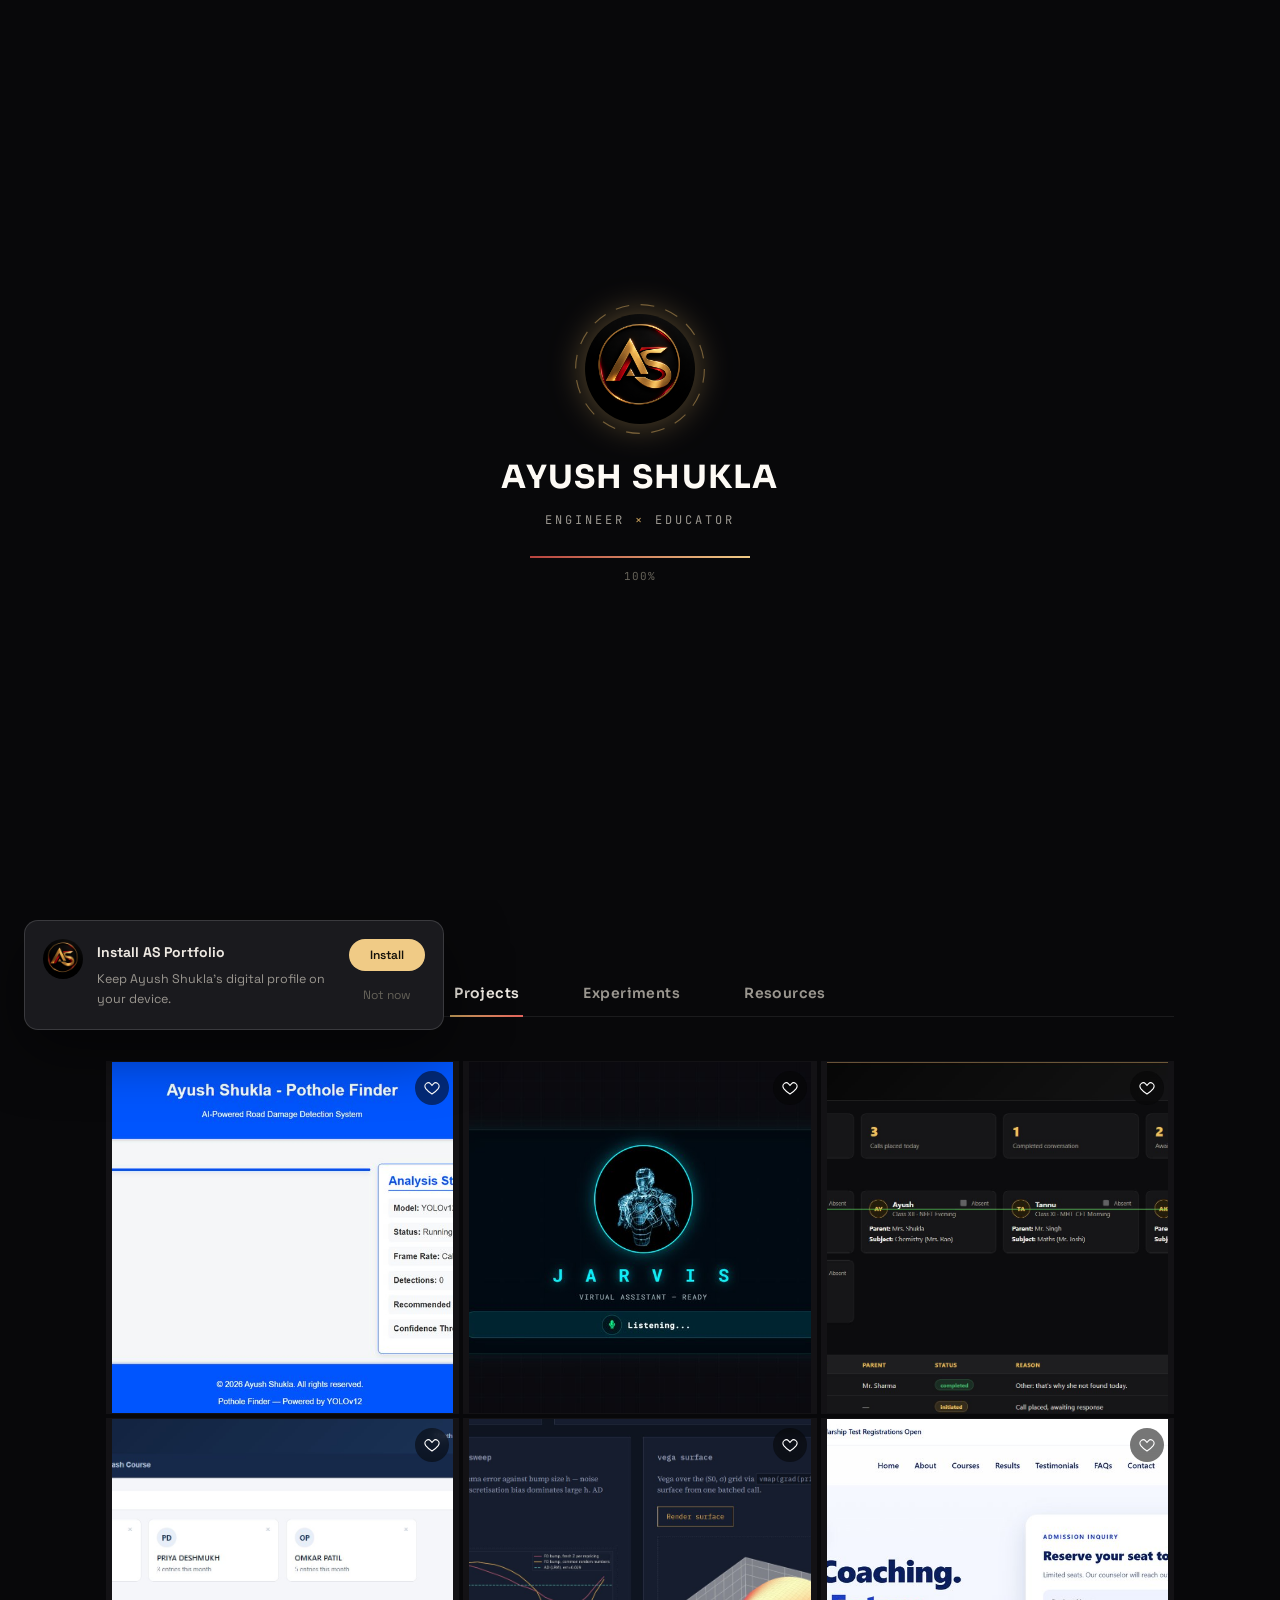
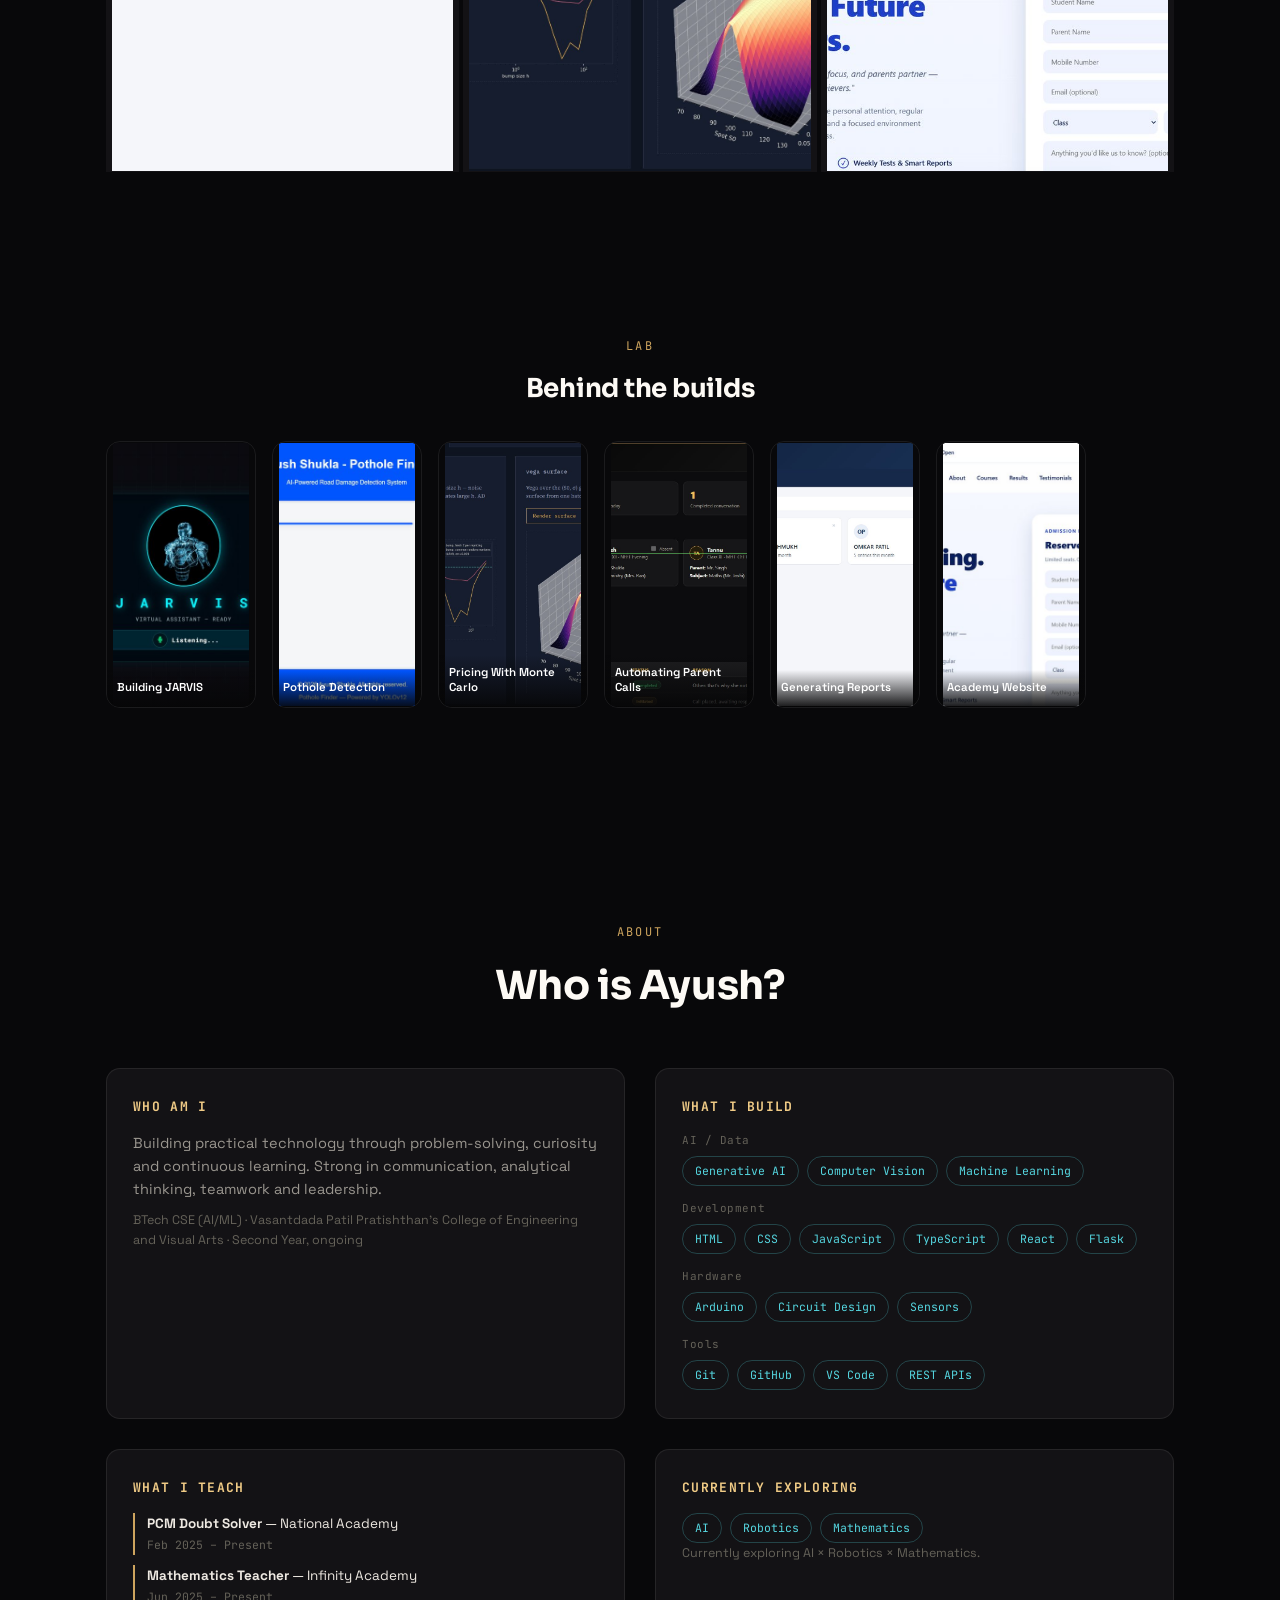
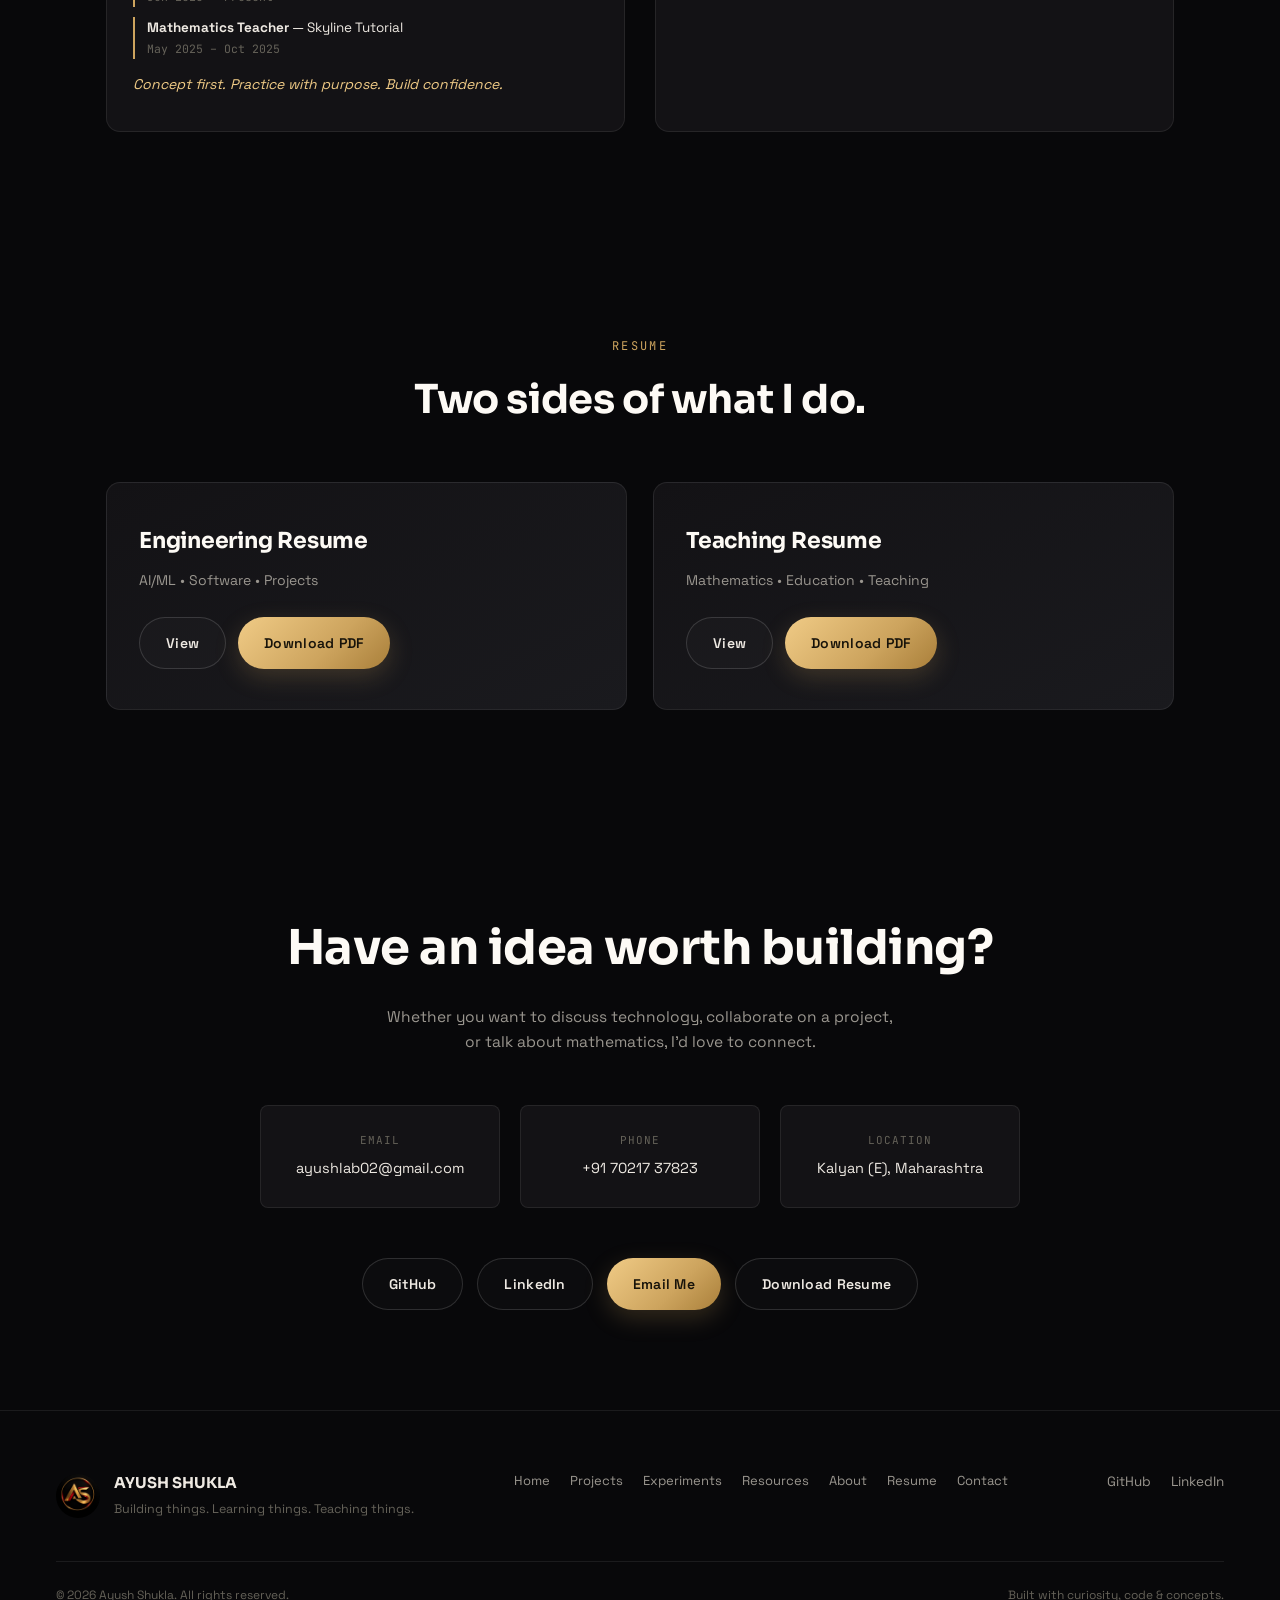
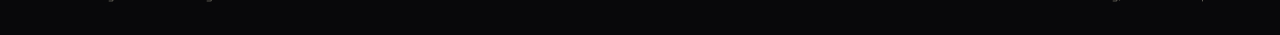
<file: index.html>
<!DOCTYPE html>
<html lang="en">
<head>
<meta charset="UTF-8">
<meta name="viewport" content="width=device-width, initial-scale=1.0, viewport-fit=cover">
<title>Ayush Shukla | Digital Profile — AI/ML Engineer &amp; Mathematics Educator</title>
<meta name="description" content="Ayush Shukla — CSE(AIML) engineering student, AI/ML developer, web developer, IoT builder, mathematics teacher and PCM doubt solver. Explore projects, experiments and free Class XII question banks.">
<meta name="keywords" content="Ayush Shukla, Ayush Shukla Portfolio, AI ML Engineer, Machine Learning, Computer Vision, Python Developer, Web Developer, React Developer, Automation Developer, Arduino, IoT, Mathematics Teacher, PCM Doubt Solver, CSE AIML Student, Kalyan Mathematics Teacher, Call System, Result Maker, Monte Carlo Greeks, Class 12 Question Bank, Physics Question Bank, Chemistry Question Bank, Mathematics Question Bank">
<meta name="author" content="Ayush Shukla">
<meta name="theme-color" content="#08080a">
<meta name="color-scheme" content="dark">

<!-- Open Graph -->
<meta property="og:type" content="website">
<meta property="og:title" content="Ayush Shukla | Digital Profile">
<meta property="og:description" content="Engineer by profession. Teacher by passion. Builder by mindset. Explore what I build, teach and experiment with.">
<meta property="og:image" content="assets/logo.png">

<!-- Twitter -->
<meta name="twitter:card" content="summary_large_image">
<meta name="twitter:title" content="Ayush Shukla | Digital Profile">
<meta name="twitter:description" content="Engineer by profession. Teacher by passion. Builder by mindset.">
<meta name="twitter:image" content="assets/logo.png">

<!-- Favicons / PWA -->
<link rel="icon" type="image/png" sizes="16x16" href="icons/icon-16.png">
<link rel="icon" type="image/png" sizes="32x32" href="icons/icon-32.png">
<link rel="icon" type="image/png" sizes="48x48" href="icons/icon-48.png">
<link rel="icon" type="image/png" sizes="192x192" href="icons/icon-192.png">
<link rel="apple-touch-icon" href="icons/apple-touch-icon.png">
<link rel="manifest" href="manifest.json">

<!-- Structured data -->
<script type="application/ld+json">
{
  "@context": "https://schema.org",
  "@type": "Person",
  "name": "Ayush Shukla",
  "jobTitle": ["AI/ML Engineer", "Mathematics Teacher"],
  "url": "https://itxayushshukla.dev",
  "sameAs": [
    "https://github.com/itxayushshukla/",
    "https://www.linkedin.com/in/ayush-shukla-b1b355384/"
  ]
}
</script>

<link rel="preconnect" href="https://fonts.googleapis.com">
<link rel="preconnect" href="https://fonts.gstatic.com" crossorigin>
<link href="https://fonts.googleapis.com/css2?family=Space+Grotesk:wght@400;500;600;700&family=Sora:wght@300;400;500;600;700;800&family=JetBrains+Mono:wght@400;500&display=swap" rel="stylesheet">

<link rel="stylesheet" href="styles.css">
</head>
<body>

<!-- ============ NOISE / GRAIN OVERLAY ============ -->
<div class="grain"></div>

<!-- ============ CUSTOM CURSOR (desktop only) ============ -->
<div class="cursor-dot" id="cursorDot"></div>
<div class="cursor-ring" id="cursorRing"><span id="cursorText"></span></div>

<!-- ============ LOADING SCREEN ============ -->
<div class="loader" id="loader">
  <div class="loader-inner">
    <div class="loader-logo-wrap">
      <img src="assets/logo.png" alt="AS Logo" class="loader-logo">
      <svg class="loader-ring" viewBox="0 0 120 120">
        <circle cx="60" cy="60" r="56" />
      </svg>
    </div>
    <h1 class="loader-name">AYUSH SHUKLA</h1>
    <p class="loader-tag">ENGINEER <span class="x">×</span> EDUCATOR</p>
    <div class="loader-bar"><div class="loader-bar-fill" id="loaderFill"></div></div>
    <p class="loader-pct" id="loaderPct">0%</p>
  </div>
</div>

<!-- ============ BACKGROUND CANVAS (particles / grid) ============ -->
<canvas id="bgCanvas"></canvas>
<div class="cursor-glow" id="cursorGlow"></div>

<!-- ============ INSTALL PROMPT ============ -->
<div class="install-toast" id="installToast">
  <img src="assets/logo.png" alt="">
  <div>
    <strong>Install AS Portfolio</strong>
    <p>Keep Ayush Shukla's digital profile on your device.</p>
  </div>
  <div class="install-actions">
    <button id="installYes">Install</button>
    <button id="installNo">Not now</button>
  </div>
</div>

<!-- ============ NAVBAR ============ -->
<header class="navbar" id="navbar">
  <button class="nav-brand" id="navBrand" type="button" aria-label="AS logo">
    <img src="assets/logo.png" alt="AS Logo" class="nav-logo">
    <span class="nav-brand-name">AYUSH</span>
  </button>

  <nav class="nav-links" id="navLinks">
    <a href="#home" class="nav-link active" data-section="home">Home</a>
    <a href="#tabs" class="nav-link" data-tab-link="projects">Projects</a>
    <a href="#tabs" class="nav-link" data-tab-link="experiments">Experiments</a>
    <a href="#tabs" class="nav-link" data-tab-link="resources">Resources</a>
    <a href="#about" class="nav-link" data-section="about">About</a>
  </nav>

  <div class="nav-right">
    <a href="https://github.com/itxayushshukla/" target="_blank" rel="noopener" class="nav-icon" aria-label="GitHub" data-cursor="CODE">
      <svg viewBox="0 0 24 24" fill="currentColor"><path d="M12 .5C5.73.5.98 5.24.98 11.5c0 5 3.24 9.24 7.75 10.74.57.1.78-.24.78-.55v-2.1c-3.16.69-3.82-1.36-3.82-1.36-.52-1.31-1.26-1.66-1.26-1.66-1.03-.7.08-.69.08-.69 1.14.08 1.74 1.17 1.74 1.17 1.01 1.74 2.66 1.24 3.31.95.1-.73.4-1.24.72-1.53-2.52-.29-5.17-1.26-5.17-5.6 0-1.24.44-2.25 1.17-3.04-.12-.29-.51-1.45.11-3.02 0 0 .96-.31 3.14 1.16a10.9 10.9 0 0 1 5.72 0c2.18-1.47 3.14-1.16 3.14-1.16.62 1.57.23 2.73.11 3.02.73.79 1.17 1.8 1.17 3.04 0 4.35-2.66 5.31-5.19 5.59.41.35.77 1.04.77 2.11v3.13c0 .31.21.66.79.55 4.5-1.51 7.74-5.75 7.74-10.74C23.02 5.24 18.27.5 12 .5Z"/></svg>
    </a>
    <a href="https://www.linkedin.com/in/ayush-shukla-b1b355384/" target="_blank" rel="noopener" class="nav-icon" aria-label="LinkedIn" data-cursor="LINKEDIN">
      <svg viewBox="0 0 24 24" fill="currentColor"><path d="M20.45 20.45h-3.55v-5.57c0-1.33-.02-3.03-1.85-3.03-1.86 0-2.14 1.45-2.14 2.94v5.66H9.36V9h3.41v1.56h.05c.48-.9 1.64-1.85 3.38-1.85 3.6 0 4.27 2.37 4.27 5.46v6.28ZM5.34 7.43a2.06 2.06 0 1 1 0-4.12 2.06 2.06 0 0 1 0 4.12ZM7.12 20.45H3.56V9h3.56v11.45Z"/></svg>
    </a>
    <a href="assets/resumes/Ayush_Shukla_Engineering_Resume.pdf" download class="btn btn-ghost nav-resume-btn">Resume</a>
    <button class="hamburger" id="hamburger" aria-label="Open menu" aria-expanded="false">
      <span></span><span></span><span></span>
    </button>
  </div>
</header>

<!-- ============ MOBILE MENU ============ -->
<div class="mobile-menu" id="mobileMenu">
  <a href="#home" data-section="home">Home</a>
  <a href="#tabs" data-tab-link="projects">Projects</a>
  <a href="#tabs" data-tab-link="experiments">Experiments</a>
  <a href="#tabs" data-tab-link="resources">Resources</a>
  <a href="#about" data-section="about">About</a>
  <div class="mobile-menu-socials">
    <a href="https://github.com/itxayushshukla/" target="_blank" rel="noopener" aria-label="GitHub">GitHub</a>
    <a href="https://www.linkedin.com/in/ayush-shukla-b1b355384/" target="_blank" rel="noopener" aria-label="LinkedIn">LinkedIn</a>
    <a href="mailto:ayushlab02@gmail.com" aria-label="Email">Email</a>
  </div>
  <a href="assets/resumes/Ayush_Shukla_Engineering_Resume.pdf" download class="btn btn-solid">Download Resume</a>
</div>

<main>

  <!-- ============ PROFILE (HERO) ============ -->
  <section class="profile" id="home">
    <div class="hero-grid"></div>

    <div class="profile-inner">
      <div class="profile-photo-wrap reveal">
        <span class="profile-ring"></span>
        <div class="profile-photo-frame">
          <img src="assets/profile.jpg" alt="Portrait of Ayush Shukla" class="profile-photo">
        </div>
      </div>

      <div class="profile-info reveal">
        <h1 class="profile-name">Ayush Shukla</h1>
        <p class="profile-role">CSE (AIML) <span class="x">•</span> Builder <span class="x">•</span> Educator</p>
        <p class="profile-bio">Building AI, software and robotics experiments — and making complex mathematics easier to understand.</p>

        <div class="profile-socials">
          <a href="https://github.com/itxayushshukla/" target="_blank" rel="noopener" class="social-link" data-cursor="CODE">
            <svg viewBox="0 0 24 24" fill="currentColor"><path d="M12 .5C5.73.5.98 5.24.98 11.5c0 5 3.24 9.24 7.75 10.74.57.1.78-.24.78-.55v-2.1c-3.16.69-3.82-1.36-3.82-1.36-.52-1.31-1.26-1.66-1.26-1.66-1.03-.7.08-.69.08-.69 1.14.08 1.74 1.17 1.74 1.17 1.01 1.74 2.66 1.24 3.31.95.1-.73.4-1.24.72-1.53-2.52-.29-5.17-1.26-5.17-5.6 0-1.24.44-2.25 1.17-3.04-.12-.29-.51-1.45.11-3.02 0 0 .96-.31 3.14 1.16a10.9 10.9 0 0 1 5.72 0c2.18-1.47 3.14-1.16 3.14-1.16.62 1.57.23 2.73.11 3.02.73.79 1.17 1.8 1.17 3.04 0 4.35-2.66 5.31-5.19 5.59.41.35.77 1.04.77 2.11v3.13c0 .31.21.66.79.55 4.5-1.51 7.74-5.75 7.74-10.74C23.02 5.24 18.27.5 12 .5Z"/></svg>
            <span>GitHub</span>
          </a>
          <a href="https://www.linkedin.com/in/ayush-shukla-b1b355384/" target="_blank" rel="noopener" class="social-link" data-cursor="LINKEDIN">
            <svg viewBox="0 0 24 24" fill="currentColor"><path d="M20.45 20.45h-3.55v-5.57c0-1.33-.02-3.03-1.85-3.03-1.86 0-2.14 1.45-2.14 2.94v5.66H9.36V9h3.41v1.56h.05c.48-.9 1.64-1.85 3.38-1.85 3.6 0 4.27 2.37 4.27 5.46v6.28ZM5.34 7.43a2.06 2.06 0 1 1 0-4.12 2.06 2.06 0 0 1 0 4.12ZM7.12 20.45H3.56V9h3.56v11.45Z"/></svg>
            <span>LinkedIn</span>
          </a>
          <a href="mailto:ayushlab02@gmail.com" class="social-link">
            <svg viewBox="0 0 24 24" fill="none" stroke="currentColor" stroke-width="1.8"><rect x="2.5" y="4.5" width="19" height="15" rx="2.5"/><path d="M3.5 6.5l8.5 6.5 8.5-6.5"/></svg>
            <span>Email</span>
          </a>
        </div>

        <div class="profile-actions">
          <a href="#tabs" class="btn btn-solid" id="exploreBtn">Explore Projects</a>
          <a href="assets/resumes/Ayush_Shukla_Engineering_Resume.pdf" download class="btn btn-outline">Download Resume</a>
        </div>
      </div>
    </div>

    <!-- ---- STATS ---- -->
    <div class="profile-stats reveal">
      <div class="stat"><strong>6</strong><span>Projects</span></div>
      <div class="stat"><strong>AI + ML</strong><span>Building</span></div>
      <div class="stat"><strong>Robotics</strong><span>Exploring</span></div>
      <div class="stat"><strong>Mathematics</strong><span>Teaching</span></div>
    </div>

    <!-- ---- HIGHLIGHTS ---- -->
    <div class="highlights reveal" id="highlights">
      <button class="highlight" data-highlight="build" data-cursor="VIEW">
        <span class="highlight-ring"><span class="highlight-emoji">🛠️</span></span>
        <span class="highlight-label">Build</span>
      </button>
      <button class="highlight" data-highlight="ai" data-cursor="VIEW">
        <span class="highlight-ring"><span class="highlight-emoji">🤖</span></span>
        <span class="highlight-label">AI</span>
      </button>
      <button class="highlight" data-highlight="robotics" data-cursor="VIEW">
        <span class="highlight-ring"><span class="highlight-emoji">🔧</span></span>
        <span class="highlight-label">Robotics</span>
      </button>
      <button class="highlight" data-highlight="math" data-cursor="VIEW">
        <span class="highlight-ring"><span class="highlight-emoji">∑</span></span>
        <span class="highlight-label">Math</span>
      </button>
      <button class="highlight" data-highlight="resume" data-cursor="VIEW">
        <span class="highlight-ring"><span class="highlight-emoji">📄</span></span>
        <span class="highlight-label">Resume</span>
      </button>
    </div>

    <a href="#tabs" class="scroll-cue"><span></span>Scroll</a>
  </section>

  <!-- ============ TABS: PROJECTS / EXPERIMENTS / RESOURCES ============ -->
  <section class="tabs-section" id="tabs">
    <div class="tabs-bar" role="tablist">
      <button class="tab-btn active" data-tab="projects" role="tab" aria-selected="true">Projects</button>
      <button class="tab-btn" data-tab="experiments" role="tab" aria-selected="false">Experiments</button>
      <button class="tab-btn" data-tab="resources" role="tab" aria-selected="false">Resources</button>
      <span class="tab-indicator" id="tabIndicator"></span>
    </div>

    <!-- PROJECTS PANEL -->
    <div class="tab-panel active" data-panel="projects" id="panelProjects">
      <div class="ig-grid">

        <article class="ig-card">
          <button class="ig-like" data-like="pothole" aria-label="Like Pothole Finder">
            <svg class="heart-icon" viewBox="0 0 24 24"><path d="M12 21s-6.7-4.35-9.33-8.02C.86 10.2 1.2 6.9 3.6 5.06 5.6 3.53 8.3 3.9 9.9 5.8L12 8.2l2.1-2.4c1.6-1.9 4.3-2.27 6.3-.74 2.4 1.84 2.74 5.14.93 7.92C18.7 16.65 12 21 12 21z"/></svg>
          </button>
          <button class="ig-media" data-open="pothole" aria-label="View Pothole Finder details">
            <img src="assets/projects/pothole.jpg" alt="Pothole Finder application screenshot" loading="lazy">
            <span class="ig-overlay"><span class="ig-overlay-title">Pothole Finder</span><span class="ig-overlay-cat">Computer Vision • AI</span></span>
          </button>
        </article>

        <article class="ig-card">
          <button class="ig-like" data-like="jarvis" aria-label="Like JARVIS">
            <svg class="heart-icon" viewBox="0 0 24 24"><path d="M12 21s-6.7-4.35-9.33-8.02C.86 10.2 1.2 6.9 3.6 5.06 5.6 3.53 8.3 3.9 9.9 5.8L12 8.2l2.1-2.4c1.6-1.9 4.3-2.27 6.3-.74 2.4 1.84 2.74 5.14.93 7.92C18.7 16.65 12 21 12 21z"/></svg>
          </button>
          <button class="ig-media" data-open="jarvis" aria-label="View JARVIS details">
            <img src="assets/projects/jarvis.jpg" alt="JARVIS AI voice assistant interface screenshot" loading="lazy">
            <span class="ig-overlay"><span class="ig-overlay-title">JARVIS</span><span class="ig-overlay-cat">Generative AI • Voice</span></span>
          </button>
        </article>

        <article class="ig-card">
          <button class="ig-like" data-like="callsystem" aria-label="Like Call System">
            <svg class="heart-icon" viewBox="0 0 24 24"><path d="M12 21s-6.7-4.35-9.33-8.02C.86 10.2 1.2 6.9 3.6 5.06 5.6 3.53 8.3 3.9 9.9 5.8L12 8.2l2.1-2.4c1.6-1.9 4.3-2.27 6.3-.74 2.4 1.84 2.74 5.14.93 7.92C18.7 16.65 12 21 12 21z"/></svg>
          </button>
          <button class="ig-media" data-open="callsystem" aria-label="View Call System details">
            <img src="assets/projects/call-system.jpg" alt="Call System automated absence follow-up dashboard screenshot" loading="lazy">
            <span class="ig-overlay"><span class="ig-overlay-title">Call System</span><span class="ig-overlay-cat">Automation • EdTech</span></span>
          </button>
        </article>

        <article class="ig-card">
          <button class="ig-like" data-like="resultmaker" aria-label="Like Result Maker">
            <svg class="heart-icon" viewBox="0 0 24 24"><path d="M12 21s-6.7-4.35-9.33-8.02C.86 10.2 1.2 6.9 3.6 5.06 5.6 3.53 8.3 3.9 9.9 5.8L12 8.2l2.1-2.4c1.6-1.9 4.3-2.27 6.3-.74 2.4 1.84 2.74 5.14.93 7.92C18.7 16.65 12 21 12 21z"/></svg>
          </button>
          <button class="ig-media" data-open="resultmaker" aria-label="View Result Maker details">
            <img src="assets/projects/result-maker.jpg" alt="Result Maker student batch report dashboard screenshot" loading="lazy">
            <span class="ig-overlay"><span class="ig-overlay-title">Result Maker</span><span class="ig-overlay-cat">EdTech • Data</span></span>
          </button>
        </article>

        <article class="ig-card">
          <button class="ig-like" data-like="mcad" aria-label="Like MC/AD Greeks">
            <svg class="heart-icon" viewBox="0 0 24 24"><path d="M12 21s-6.7-4.35-9.33-8.02C.86 10.2 1.2 6.9 3.6 5.06 5.6 3.53 8.3 3.9 9.9 5.8L12 8.2l2.1-2.4c1.6-1.9 4.3-2.27 6.3-.74 2.4 1.84 2.74 5.14.93 7.92C18.7 16.65 12 21 12 21z"/></svg>
          </button>
          <button class="ig-media" data-open="mcad" aria-label="View MC/AD Greeks details">
            <img src="assets/projects/mc-ad-greeks.jpg" alt="MC/AD Monte Carlo option Greeks dashboard screenshot" loading="lazy">
            <span class="ig-overlay"><span class="ig-overlay-title">MC/AD Greeks</span><span class="ig-overlay-cat">Finance • AI</span></span>
          </button>
        </article>

        <article class="ig-card">
          <button class="ig-like" data-like="academy" aria-label="Like National Academy Website">
            <svg class="heart-icon" viewBox="0 0 24 24"><path d="M12 21s-6.7-4.35-9.33-8.02C.86 10.2 1.2 6.9 3.6 5.06 5.6 3.53 8.3 3.9 9.9 5.8L12 8.2l2.1-2.4c1.6-1.9 4.3-2.27 6.3-.74 2.4 1.84 2.74 5.14.93 7.92C18.7 16.65 12 21 12 21z"/></svg>
          </button>
          <button class="ig-media" data-open="academy" aria-label="View National Academy Website details">
            <img src="assets/projects/academy.jpg" alt="National Academy website screenshot" loading="lazy">
            <span class="ig-overlay"><span class="ig-overlay-title">National Academy</span><span class="ig-overlay-cat">Frontend • Client</span></span>
          </button>
        </article>

      </div>
    </div>

    <!-- EXPERIMENTS PANEL -->
    <div class="tab-panel" data-panel="experiments" id="panelExperiments">
      <p class="tab-panel-note">I build things because I want to understand how they work.</p>
      <div class="experiment-grid">

        <article class="exp-card">
          <div class="exp-media">
            <img src="assets/projects/jarvis.jpg" alt="JARVIS AI voice assistant" loading="lazy">
            <span class="exp-status status-building">BUILDING</span>
          </div>
          <div class="exp-body">
            <h4>JARVIS</h4>
            <p>An AI voice assistant that understands spoken commands and automates tasks. Wake-word detection and offline recognition are next.</p>
            <button class="btn btn-small btn-outline" data-open="jarvis" data-cursor="VIEW">Details</button>
          </div>
        </article>

        <article class="exp-card">
          <div class="exp-media">
            <img src="assets/projects/pothole.jpg" alt="Pothole detection computer vision experiment" loading="lazy">
            <span class="exp-status status-experiment">EXPERIMENT</span>
          </div>
          <div class="exp-body">
            <h4>Pothole Finder</h4>
            <p>A YOLO-based computer vision experiment that detects road damage directly from images and video.</p>
            <button class="btn btn-small btn-outline" data-open="pothole" data-cursor="VIEW">Details</button>
          </div>
        </article>

        <article class="exp-card">
          <div class="exp-media">
            <img src="assets/projects/mc-ad-greeks.jpg" alt="Monte Carlo option Greeks experiment" loading="lazy">
            <span class="exp-status status-experiment">EXPERIMENT</span>
          </div>
          <div class="exp-body">
            <h4>MC/AD Greeks</h4>
            <p>Pricing options via Monte Carlo and computing Greeks through automatic differentiation, sidestepping finite-difference bumping.</p>
            <button class="btn btn-small btn-outline" data-open="mcad" data-cursor="VIEW">Details</button>
          </div>
        </article>

        <article class="exp-card">
          <div class="exp-media exp-media-plain">
            <span class="exp-icon">🔧</span>
            <span class="exp-status status-learning">LEARNING</span>
          </div>
          <div class="exp-body">
            <h4>Hardware &amp; IoT</h4>
            <p>Learning Arduino, circuit design and sensors — hands-on hardware experiments alongside the software work.</p>
            <span class="exp-tag-note">No public build yet</span>
          </div>
        </article>

      </div>
    </div>

    <!-- RESOURCES PANEL -->
    <div class="tab-panel" data-panel="resources" id="panelResources">
      <p class="tab-panel-note">Free Class XII question banks — built while tutoring PCM.</p>
      <div class="qbank-grid">

        <div class="qbank-card tilt" data-qbank="physics">
          <span class="qbank-icon">⚡</span>
          <h4>Physics</h4>
          <span class="qbank-sub">Class XII · Important Questions</span>
          <span class="qbank-meta">52 pages</span>
          <div class="qbank-actions">
            <a href="assets/question-banks/Class-XII-Physics-Question-Bank.pdf" target="_blank" rel="noopener" class="btn btn-small btn-outline" data-cursor="VIEW">Preview</a>
            <a href="assets/question-banks/Class-XII-Physics-Question-Bank.pdf" download class="btn btn-small btn-solid">Download</a>
          </div>
        </div>

        <div class="qbank-card tilt" data-qbank="chemistry">
          <span class="qbank-icon">⚗️</span>
          <h4>Chemistry</h4>
          <span class="qbank-sub">Class XII · Important Questions</span>
          <span class="qbank-meta">35 pages · MCQ / VSA / SA-I / SA-II / LA</span>
          <div class="qbank-actions">
            <a href="assets/question-banks/Class-XII-Chemistry-Question-Bank.pdf" target="_blank" rel="noopener" class="btn btn-small btn-outline" data-cursor="VIEW">Preview</a>
            <a href="assets/question-banks/Class-XII-Chemistry-Question-Bank.pdf" download class="btn btn-small btn-solid">Download</a>
          </div>
        </div>

        <div class="qbank-card tilt" data-qbank="maths">
          <span class="qbank-icon">∑</span>
          <h4>Mathematics</h4>
          <span class="qbank-sub">Class XII · Important Questions</span>
          <span class="qbank-meta">102 pages</span>
          <div class="qbank-actions">
            <a href="assets/question-banks/Class-XII-Mathematics-Question-Bank.pdf" target="_blank" rel="noopener" class="btn btn-small btn-outline" data-cursor="VIEW">Preview</a>
            <a href="assets/question-banks/Class-XII-Mathematics-Question-Bank.pdf" download class="btn btn-small btn-solid">Download</a>
          </div>
        </div>

      </div>
    </div>
  </section>

  <!-- ============ LAB (REELS-INSPIRED) ============ -->
  <section class="lab" id="lab">
    <div class="section-head small">
      <span class="section-eyebrow">Lab</span>
      <h3>Behind the builds</h3>
    </div>
    <div class="lab-strip">
      <button class="lab-card" data-open="jarvis" data-cursor="VIEW">
        <img src="assets/projects/jarvis.jpg" alt="JARVIS voice assistant" loading="lazy">
        <span class="lab-card-label">Building JARVIS</span>
      </button>
      <button class="lab-card" data-open="pothole" data-cursor="VIEW">
        <img src="assets/projects/pothole.jpg" alt="Pothole detection" loading="lazy">
        <span class="lab-card-label">Pothole Detection</span>
      </button>
      <button class="lab-card" data-open="mcad" data-cursor="VIEW">
        <img src="assets/projects/mc-ad-greeks.jpg" alt="Monte Carlo Greeks" loading="lazy">
        <span class="lab-card-label">Pricing With Monte Carlo</span>
      </button>
      <button class="lab-card" data-open="callsystem" data-cursor="VIEW">
        <img src="assets/projects/call-system.jpg" alt="Call System" loading="lazy">
        <span class="lab-card-label">Automating Parent Calls</span>
      </button>
      <button class="lab-card" data-open="resultmaker" data-cursor="VIEW">
        <img src="assets/projects/result-maker.jpg" alt="Result Maker" loading="lazy">
        <span class="lab-card-label">Generating Reports</span>
      </button>
      <button class="lab-card" data-open="academy" data-cursor="VIEW">
        <img src="assets/projects/academy.jpg" alt="National Academy website" loading="lazy">
        <span class="lab-card-label">Academy Website</span>
      </button>
    </div>
  </section>
<!--
  <!-- ============ GITHUB DASHBOARD ============ 
  <section class="github-section" id="github">
    <div class="section-head">
      <span class="section-eyebrow">Open Source</span>
      <h2>My code. My experiments. My builds.</h2>
    </div>
    <div class="gh-dashboard">
      <div class="gh-profile-card reveal">
        <img id="ghAvatar" src="assets/logo.png" alt="GitHub avatar" class="gh-avatar">
        <h3 id="ghName">itxayushshukla</h3>
        <p id="ghBio">AI/ML engineer &amp; developer</p>
        <a href="https://github.com/itxayushshukla/" target="_blank" rel="noopener" class="btn btn-solid" data-cursor="CODE">Visit GitHub</a>
      </div>
      <div class="gh-stats reveal">
        <div class="gh-stat"><span class="gh-stat-num" id="ghRepos">—</span><span class="gh-stat-label">Repositories</span></div>
        <div class="gh-stat"><span class="gh-stat-num" id="ghFollowers">—</span><span class="gh-stat-label">Followers</span></div>
        <div class="gh-stat"><span class="gh-stat-num" id="ghFollowing">—</span><span class="gh-stat-label">Following</span></div>
        <div class="gh-stat"><span class="gh-stat-num" id="ghLangs">—</span><span class="gh-stat-label">Languages used</span></div>
      </div>
    </div>
    <p class="gh-fallback" id="ghFallback" hidden>Live GitHub data couldn't be loaded right now — <a href="https://github.com/itxayushshukla/" target="_blank" rel="noopener">view the profile directly on GitHub</a>.</p>
  </section>-->

  <!-- ============ ABOUT ============ -->
  <section class="about" id="about">
    <div class="section-head">
      <span class="section-eyebrow">About</span>
      <h2>Who is Ayush?</h2>
    </div>

    <div class="about-grid">
      <div class="about-block reveal">
        <h4>Who Am I</h4>
        <p>Building practical technology through problem-solving, curiosity and continuous learning. Strong in communication, analytical thinking, teamwork and leadership.</p>
        <p class="about-sub">BTech CSE (AI/ML) · Vasantdada Patil Pratishthan's College of Engineering and Visual Arts · Second Year, ongoing</p>
      </div>

      <div class="about-block reveal">
        <h4>What I Build</h4>
        <div class="pill-group-wrap">
          <span class="pill-group-label">AI / Data</span>
          <div class="pill-group"><span>Generative AI</span><span>Computer Vision</span><span>Machine Learning</span></div>
        </div>
        <div class="pill-group-wrap">
          <span class="pill-group-label">Development</span>
          <div class="pill-group"><span>HTML</span><span>CSS</span><span>JavaScript</span><span>TypeScript</span><span>React</span><span>Flask</span></div>
        </div>
        <div class="pill-group-wrap">
          <span class="pill-group-label">Hardware</span>
          <div class="pill-group"><span>Arduino</span><span>Circuit Design</span><span>Sensors</span></div>
        </div>
        <div class="pill-group-wrap">
          <span class="pill-group-label">Tools</span>
          <div class="pill-group"><span>Git</span><span>GitHub</span><span>VS Code</span><span>REST APIs</span></div>
        </div>
      </div>

      <div class="about-block reveal">
        <h4>What I Teach</h4>
        <ul class="teach-list">
          <li><strong>PCM Doubt Solver</strong> — National Academy <span>Feb 2025 – Present</span></li>
          <li><strong>Mathematics Teacher</strong> — Infinity Academy <span>Jun 2025 – Present</span></li>
          <li><strong>Mathematics Teacher</strong> — Skyline Tutorial <span>May 2025 – Oct 2025</span></li>
        </ul>
        <p class="about-quote">Concept first. Practice with purpose. Build confidence.</p>
      </div>

      <div class="about-block reveal">
        <h4>Currently Exploring</h4>
        <div class="pill-group"><span>AI</span><span>Robotics</span><span>Mathematics</span></div>
        <p class="about-sub">Currently exploring AI × Robotics × Mathematics.</p>
      </div>
    </div>
  </section>

  <!-- ============ RESUME CENTER ============ -->
  <section class="resume-center" id="resume">
    <div class="section-head">
      <span class="section-eyebrow">Resume</span>
      <h2>Two sides of what I do.</h2>
    </div>
    <div class="resume-grid">
      <div class="resume-card reveal">
        <h3>Engineering Resume</h3>
        <p>AI/ML • Software • Projects</p>
        <div class="resume-actions">
          <a href="assets/resumes/Ayush_Shukla_Engineering_Resume.pdf" target="_blank" rel="noopener" class="btn btn-outline">View</a>
          <a href="assets/resumes/Ayush_Shukla_Engineering_Resume.pdf" download class="btn btn-solid">Download PDF</a>
        </div>
      </div>
      <div class="resume-card reveal">
        <h3>Teaching Resume</h3>
        <p>Mathematics • Education • Teaching</p>
        <div class="resume-actions">
          <a href="assets/resumes/Ayush_Shukla_Teaching_Resume.pdf" target="_blank" rel="noopener" class="btn btn-outline">View</a>
          <a href="assets/resumes/Ayush_Shukla_Teaching_Resume.pdf" download class="btn btn-solid">Download PDF</a>
        </div>
      </div>
    </div>
  </section>

  <!-- ============ CONTACT ============ -->
  <section class="contact" id="contact">
    <div class="contact-inner">
      <h2 class="reveal">Have an idea worth building?</h2>
      <p class="reveal">Whether you want to discuss technology, collaborate on a project, or talk about mathematics, I'd love to connect.</p>

      <div class="contact-grid reveal">
        <a href="mailto:ayushlab02@gmail.com" class="contact-item">
          <span class="contact-label">Email</span>
          <span class="contact-value">ayushlab02@gmail.com</span>
        </a>
        <a href="tel:+917021737823" class="contact-item">
          <span class="contact-label">Phone</span>
          <span class="contact-value">+91 70217 37823</span>
        </a>
        <div class="contact-item">
          <span class="contact-label">Location</span>
          <span class="contact-value">Kalyan (E), Maharashtra</span>
        </div>
      </div>

      <div class="contact-cta reveal">
        <a href="https://github.com/itxayushshukla/" target="_blank" rel="noopener" class="btn btn-outline" data-cursor="CODE">GitHub</a>
        <a href="https://www.linkedin.com/in/ayush-shukla-b1b355384/" target="_blank" rel="noopener" class="btn btn-outline">LinkedIn</a>
        <a href="mailto:ayushlab02@gmail.com" class="btn btn-solid">Email Me</a>
        <a href="assets/resumes/Ayush_Shukla_Engineering_Resume.pdf" download class="btn btn-outline">Download Resume</a>
      </div>
    </div>
  </section>

</main>

<!-- ============ FOOTER ============ -->
<footer class="footer">
  <div class="footer-top">
    <div class="footer-brand">
      <img src="assets/logo.png" alt="AS Logo">
      <div>
        <strong>AYUSH SHUKLA</strong>
        <span>Building things. Learning things. Teaching things.</span>
      </div>
    </div>
    <nav class="footer-links">
      <a href="#home">Home</a>
      <a href="#tabs" data-tab-link="projects">Projects</a>
      <a href="#tabs" data-tab-link="experiments">Experiments</a>
      <a href="#tabs" data-tab-link="resources">Resources</a>
      <a href="#about">About</a>
      <a href="#resume">Resume</a>
      <a href="#contact">Contact</a>
    </nav>
    <div class="footer-social">
      <a href="https://github.com/itxayushshukla/" target="_blank" rel="noopener">GitHub</a>
      <a href="https://www.linkedin.com/in/ayush-shukla-b1b355384/" target="_blank" rel="noopener">LinkedIn</a>
    </div>
  </div>
  <div class="footer-bottom">
    <span>© 2026 Ayush Shukla. All rights reserved.</span>
    <span>Built with curiosity, code &amp; concepts.</span>
  </div>
</footer>

<!-- ============ PROJECT / HIGHLIGHT MODAL ============ -->
<div class="modal-overlay" id="modalOverlay">
  <div class="modal" id="modal">
    <button class="modal-close" id="modalClose" aria-label="Close">&times;</button>
    <div id="modalContent"></div>
  </div>
</div>

<script src="script.js"></script>
</body>
</html>
</file>
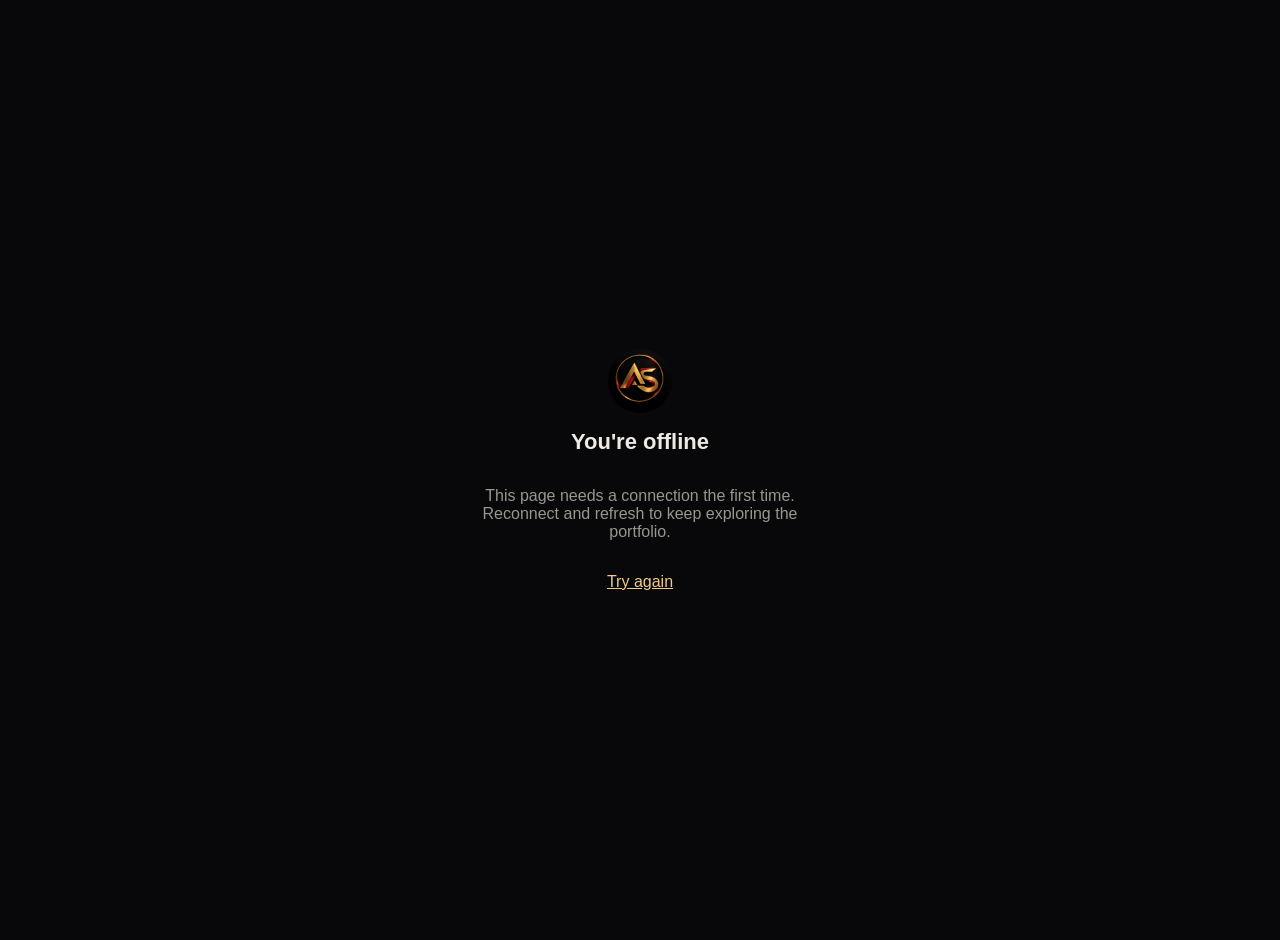
<file: offline.html>
<!DOCTYPE html>
<html lang="en">
<head>
<meta charset="UTF-8">
<meta name="viewport" content="width=device-width, initial-scale=1.0">
<title>Offline — Ayush Shukla</title>
<style>
  body{ margin:0; height:100vh; display:flex; align-items:center; justify-content:center; flex-direction:column; gap:16px;
        background:#08080a; color:#eee9e2; font-family: 'Space Grotesk', sans-serif; text-align:center; padding:20px; }
  img{ width:64px; height:64px; border-radius:50%; }
  h1{ font-size:22px; margin:0; }
  p{ color:#9a968f; max-width:320px; }
  a{ color:#f0cb86; }
</style>
</head>
<body>
  <img src="icons/icon-192.png" alt="AS logo">
  <h1>You're offline</h1>
  <p>This page needs a connection the first time. Reconnect and refresh to keep exploring the portfolio.</p>
  <a href="index.html">Try again</a>
</body>
</html>
</file>
<file: styles.css>
/* =========================================================
   AYUSH SHUKLA — DIGITAL PROFILE
   Tokens: bg #08080a, surface #131215, surface-2 #1a1a1e
   gold #cda45e, gold-bright #f0cb86, red #b8433f, cyan #55d6e0
   Display: 'Sora' / UI+body: 'Space Grotesk' / mono: 'JetBrains Mono'
   ========================================================= */

:root{
  --bg: #08080a;
  --surface: #131215;
  --surface-2: #1a1a1e;
  --surface-3: #232226;
  --line: rgba(255,255,255,0.08);
  --line-strong: rgba(255,255,255,0.14);
  --text: #eee9e2;
  --text-dim: #9a968f;
  --text-faint: #656259;
  --gold: #cda45e;
  --gold-bright: #f0cb86;
  --red: #b8433f;
  --red-bright: #e2635c;
  --cyan: #55d6e0;
  --green: #5fe08a;
  --shadow: 0 20px 60px rgba(0,0,0,0.5);
  --radius: 14px;
  --radius-sm: 8px;
  --ease: cubic-bezier(.22,1,.36,1);
  --maxw: 1180px;
}

*,*::before,*::after{ box-sizing: border-box; }
html{ scroll-behavior: smooth; }
@media (prefers-reduced-motion: reduce){
  html{ scroll-behavior: auto; }
  *,*::before,*::after{ animation-duration: 0.001ms !important; animation-iteration-count: 1 !important; transition-duration: 0.001ms !important; scroll-behavior: auto !important; }
}

body{
  margin:0;
  background: var(--bg);
  color: var(--text);
  font-family: 'Space Grotesk', sans-serif;
  font-size: 16px;
  line-height: 1.6;
  -webkit-font-smoothing: antialiased;
  overflow-x: hidden;
}

h1,h2,h3,h4{
  font-family: 'Sora', sans-serif;
  margin: 0;
  font-weight: 700;
  letter-spacing: -0.01em;
  color: #fdfaf5;
}

p{ margin:0; color: var(--text-dim); }
a{ color: inherit; text-decoration: none; }
img{ max-width: 100%; display:block; }
button{ font-family: inherit; cursor: pointer; background:none; border:none; color: inherit; }
.x{ color: var(--gold); font-weight: 400; }
.accent-gold{ color: var(--gold-bright); }
section{ padding: 100px clamp(20px,5vw,56px); max-width: var(--maxw); margin: 0 auto; }

::selection{ background: var(--gold); color: #100e08; }

/* focus visibility */
a:focus-visible, button:focus-visible{
  outline: 2px solid var(--gold-bright);
  outline-offset: 3px;
  border-radius: 4px;
}

/* section headers (shared) */
.section-head{ text-align:center; max-width: 640px; margin: 0 auto 50px; }
.section-head.small{ margin-bottom: 32px; }
.section-eyebrow{ display:inline-block; font-family:'JetBrains Mono',monospace; font-size:12px; letter-spacing:.2em; text-transform:uppercase; color: var(--gold); margin-bottom:12px; }
.section-head h2{ font-size: clamp(28px,4vw,40px); }
.section-head h3{ font-size: clamp(20px,3vw,26px); }
.section-sub{ margin-top:14px; font-size:15px; }

/* reveal animation */
.reveal{ opacity:0; transform: translateY(24px); transition: opacity .7s var(--ease), transform .7s var(--ease); }
.reveal.in{ opacity:1; transform: none; }

/* ---------- grain overlay ---------- */
.grain{
  position: fixed; inset:0; pointer-events:none; z-index: 3;
  opacity: .035; mix-blend-mode: overlay;
  background-image: url("data:image/svg+xml,%3Csvg xmlns='http://www.w3.org/2000/svg' width='120' height='120'%3E%3Cfilter id='n'%3E%3CfeTurbulence type='fractalNoise' baseFrequency='0.9' numOctaves='2' stitchTiles='stitch'/%3E%3C/filter%3E%3Crect width='100%25' height='100%25' filter='url(%23n)'/%3E%3C/svg%3E");
}

/* ---------- background canvas ---------- */
#bgCanvas{
  position: fixed; inset:0; z-index:0; width:100%; height:100%;
  pointer-events:none;
}
.cursor-glow{
  position: fixed; width: 480px; height:480px; border-radius:50%;
  background: radial-gradient(circle, rgba(205,164,94,0.10), rgba(184,67,63,0.05) 45%, transparent 70%);
  pointer-events:none; z-index:1; transform: translate(-50%,-50%);
  left:50%; top:30%; transition: opacity .4s ease;
  will-change: left, top;
}

main, .navbar, .footer{ position: relative; z-index: 2; }

/* =========================================================
   CUSTOM CURSOR
   ========================================================= */
.cursor-dot, .cursor-ring{
  position: fixed; top:0; left:0; pointer-events:none; z-index: 999;
  transform: translate(-50%,-50%);
  display:none;
}
.cursor-ring{
  width: 34px; height:34px; border-radius:50%;
  border:1px solid rgba(240,197,134,0.55);
  transition: width .2s var(--ease), height .2s var(--ease), border-color .2s ease, background .2s ease;
  display:flex; align-items:center; justify-content:center;
}
.cursor-ring span{
  font-family:'JetBrains Mono', monospace; font-size:9px; letter-spacing:.12em;
  color: var(--gold-bright); opacity:0; transition: opacity .15s ease;
}
.cursor-dot{
  width:5px; height:5px; border-radius:50%; background: var(--gold-bright);
}
body.has-cursor .cursor-dot, body.has-cursor .cursor-ring{ display:block; }
body.cursor-active .cursor-ring{ width:70px; height:70px; background: rgba(205,164,94,0.08); border-color: var(--gold-bright); }
body.cursor-active .cursor-ring span{ opacity:1; }
body.cursor-active .cursor-dot{ opacity:0; }

/* =========================================================
   LOADER
   ========================================================= */
.loader{
  position: fixed; inset:0; z-index: 1000; background: var(--bg);
  display:flex; align-items:center; justify-content:center;
  transition: opacity .7s var(--ease), visibility .7s var(--ease);
}
.loader.done{ opacity:0; visibility:hidden; pointer-events:none; }
.loader-inner{ text-align:center; }
.loader-logo-wrap{ position:relative; width:110px; height:110px; margin:0 auto 28px; }
.loader-logo{ width:100%; height:100%; border-radius:50%; animation: spinSlow 6s linear infinite; filter: drop-shadow(0 0 18px rgba(205,164,94,.45)); }
.loader-ring{ position:absolute; inset:-14px; }
.loader-ring circle{ fill:none; stroke: var(--gold); stroke-width:1; opacity:.5; stroke-dasharray: 12 10; animation: spinSlow 10s linear infinite reverse; }
@keyframes spinSlow{ to{ transform: rotate(360deg); } }
.loader-name{ font-size: clamp(22px,4vw,32px); letter-spacing:.04em; margin-bottom:8px; }
.loader-tag{ font-family:'JetBrains Mono', monospace; font-size:12px; letter-spacing:.25em; color: var(--text-dim); margin-bottom:26px; }
.loader-bar{ width:220px; height:2px; background: var(--line); margin: 0 auto 10px; overflow:hidden; }
.loader-bar-fill{ height:100%; width:0%; background: linear-gradient(90deg, var(--red), var(--gold-bright)); transition: width .2s ease; }
.loader-pct{ font-family:'JetBrains Mono', monospace; font-size:11px; color: var(--text-faint); letter-spacing:.1em; }

/* =========================================================
   BUTTONS
   ========================================================= */
.btn{
  display:inline-flex; align-items:center; justify-content:center; gap:8px;
  padding: 14px 26px; font-size:14px; font-weight:600; letter-spacing:.02em;
  border-radius: 999px; transition: transform .25s var(--ease), background .25s ease, border-color .25s ease, color .25s ease, box-shadow .25s ease;
  white-space: nowrap;
}
.btn-small{ padding: 10px 18px; font-size: 12.5px; }
.btn-solid{
  background: linear-gradient(135deg, var(--gold-bright), var(--gold) 60%, #a97f3a);
  color: #17130a; box-shadow: 0 8px 24px rgba(205,164,94,.22);
}
.btn-solid:hover{ transform: translateY(-2px); box-shadow: 0 12px 30px rgba(205,164,94,.35); }
.btn-outline{
  border: 1px solid var(--line-strong); color: var(--text);
  background: rgba(255,255,255,0.02);
}
.btn-outline:hover{ border-color: var(--gold); color: var(--gold-bright); transform: translateY(-2px); }
.btn-ghost{ color: var(--text-dim); padding: 10px 16px; }
.btn-ghost:hover{ color: var(--gold-bright); }

/* =========================================================
   NAVBAR
   ========================================================= */
.navbar{
  position: fixed; top:0; left:0; right:0; z-index: 200;
  display:flex; align-items:center; justify-content:space-between;
  padding: 16px clamp(20px,5vw,56px);
  transition: background .35s ease, padding .35s ease, border-color .35s ease, backdrop-filter .35s ease;
  border-bottom: 1px solid transparent;
}
.navbar.scrolled{
  background: rgba(8,8,10,0.72); backdrop-filter: blur(16px) saturate(140%);
  -webkit-backdrop-filter: blur(16px) saturate(140%);
  border-bottom-color: var(--line);
  padding-top:10px; padding-bottom:10px;
}
.nav-brand{ display:flex; align-items:center; gap:10px; font-family:'Sora',sans-serif; font-weight:700; letter-spacing:.02em; font-size:15px; padding:4px; border-radius: 999px; }
.nav-brand:active{ transform: scale(.96); }
.nav-logo{ width:32px; height:32px; border-radius:50%; }
.nav-brand-name{ letter-spacing:.06em; }
.nav-links{ display:flex; gap: 28px; }
.nav-link{
  position:relative; font-size:13.5px; font-weight:500; color: var(--text-dim);
  padding: 4px 0; transition: color .25s ease;
}
.nav-link::after{
  content:''; position:absolute; left:0; bottom:-4px; height:1px; width:0%;
  background: linear-gradient(90deg, var(--gold), var(--red)); transition: width .3s var(--ease);
}
.nav-link:hover, .nav-link.active{ color: var(--text); }
.nav-link.active::after, .nav-link:hover::after{ width:100%; }

.nav-right{ display:flex; align-items:center; gap:14px; }
.nav-icon{ width:34px; height:34px; border-radius:50%; display:flex; align-items:center; justify-content:center; color: var(--text-dim); border:1px solid var(--line); transition: color .25s ease, border-color .25s ease, transform .25s var(--ease); }
.nav-icon svg{ width:16px; height:16px; }
.nav-icon:hover{ color: var(--gold-bright); border-color: var(--gold); transform: translateY(-2px); }
.nav-resume-btn{ padding: 9px 18px; font-size:12.5px; }

.hamburger{ display:none; flex-direction:column; gap:5px; width:26px; }
.hamburger span{ height:2px; width:100%; background: var(--text); transition: transform .3s ease, opacity .3s ease; }
.hamburger.open span:nth-child(1){ transform: translateY(7px) rotate(45deg); }
.hamburger.open span:nth-child(2){ opacity:0; }
.hamburger.open span:nth-child(3){ transform: translateY(-7px) rotate(-45deg); }

.mobile-menu{
  position: fixed; inset:0; z-index:190; background: rgba(8,8,10,0.98);
  display:flex; flex-direction:column; align-items:center; justify-content:center; gap:22px;
  transform: translateY(-100%); transition: transform .5s var(--ease);
}
.mobile-menu.open{ transform: translateY(0); }
.mobile-menu a{ font-family:'Sora',sans-serif; font-size:24px; font-weight:600; color: var(--text); }
.mobile-menu a.btn{ font-size:14px; margin-top:6px; }
.mobile-menu-socials{ display:flex; gap:20px; margin-top:4px; }
.mobile-menu-socials a{ font-size:13px; color: var(--text-dim); font-family:'JetBrains Mono',monospace; }

@media (max-width: 980px){
  .nav-links{ display:none; }
  .nav-resume-btn{ display:none; }
  .hamburger{ display:flex; }
}
@media (max-width: 560px){
  .nav-icon{ display:none; }
}

/* =========================================================
   PROFILE / HERO
   ========================================================= */
.profile{
  min-height: 100svh; display:flex; flex-direction:column; justify-content:center;
  padding: 130px clamp(20px,5vw,56px) 60px; position:relative; text-align:left;
}
.hero-grid{
  position:absolute; inset:0; z-index:-1;
  background-image:
    linear-gradient(rgba(255,255,255,0.035) 1px, transparent 1px),
    linear-gradient(90deg, rgba(255,255,255,0.035) 1px, transparent 1px);
  background-size: 46px 46px;
  mask-image: radial-gradient(ellipse 70% 60% at 50% 40%, black 30%, transparent 80%);
}
.profile-inner{
  max-width: var(--maxw); margin: 0 auto; width:100%;
  display:grid; grid-template-columns: auto 1fr; gap: 48px; align-items:center;
}
.profile-photo-wrap{ position:relative; width: 168px; height:168px; justify-self:center; }
.profile-ring{
  position:absolute; inset:-8px; border-radius:50%;
  background: conic-gradient(from 0deg, var(--gold), var(--cyan), var(--red), var(--gold));
  animation: spinSlow 8s linear infinite;
  -webkit-mask: radial-gradient(farthest-side, transparent calc(100% - 3px), #000 calc(100% - 3px));
  mask: radial-gradient(farthest-side, transparent calc(100% - 3px), #000 calc(100% - 3px));
}
.profile-photo-frame{
  position:relative; width:100%; height:100%; border-radius:50%; overflow:hidden;
  border: 4px solid var(--bg);
}
.profile-photo{ width:100%; height:100%; object-fit:cover; }

.profile-name{ font-size: clamp(30px,4.5vw,44px); margin-bottom: 6px; }
.profile-role{ font-family:'JetBrains Mono',monospace; font-size:14px; letter-spacing:.05em; color: var(--gold-bright); margin-bottom:16px; }
.profile-bio{ font-size: clamp(15px,1.6vw,17px); max-width: 520px; margin-bottom: 22px; }
.profile-socials{ display:flex; gap:20px; flex-wrap:wrap; margin-bottom: 26px; }
.social-link{ display:flex; align-items:center; gap:8px; font-size:13.5px; color: var(--text-dim); transition: color .25s ease, transform .25s var(--ease); }
.social-link svg{ width:18px; height:18px; }
.social-link:hover{ color: var(--gold-bright); transform: translateY(-2px); }
.profile-actions{ display:flex; gap:14px; flex-wrap:wrap; }

/* stats */
.profile-stats{
  max-width: var(--maxw); margin: 56px auto 0; width:100%;
  display:grid; grid-template-columns: repeat(4,1fr); gap: 16px;
}
.stat{
  text-align:center; padding: 18px 10px; border:1px solid var(--line); border-radius: var(--radius-sm);
  background: var(--surface); transition: border-color .3s ease, transform .3s var(--ease);
}
.stat:hover{ border-color: var(--gold); transform: translateY(-3px); }
.stat strong{ display:block; font-family:'Sora',sans-serif; font-size:18px; color: var(--gold-bright); margin-bottom:4px; }
.stat span{ font-size:11.5px; font-family:'JetBrains Mono',monospace; letter-spacing:.08em; text-transform:uppercase; color: var(--text-faint); }

/* highlights */
.highlights{
  max-width: var(--maxw); margin: 40px auto 0; width:100%;
  display:flex; gap: 22px; justify-content:center; flex-wrap:wrap;
}
.highlight{ display:flex; flex-direction:column; align-items:center; gap:8px; }
.highlight-ring{
  width:64px; height:64px; border-radius:50%; display:flex; align-items:center; justify-content:center;
  border: 1.5px solid var(--line-strong); background: var(--surface);
  transition: border-color .3s ease, transform .3s var(--ease), box-shadow .3s ease;
  font-size: 22px;
}
.highlight:hover .highlight-ring{ border-color: var(--gold); transform: translateY(-4px); box-shadow: 0 10px 24px rgba(205,164,94,.18); }
.highlight-label{ font-size:11.5px; color: var(--text-dim); font-family:'JetBrains Mono',monospace; letter-spacing:.04em; }

.scroll-cue{
  position:absolute; bottom: 18px; left:50%; transform: translateX(-50%);
  display:flex; flex-direction:column; align-items:center; gap:8px;
  font-family:'JetBrains Mono',monospace; font-size:10.5px; letter-spacing:.15em; color: var(--text-faint);
}
.scroll-cue span{ width:1px; height:26px; background: linear-gradient(var(--gold), transparent); animation: scrollCue 1.8s ease-in-out infinite; }
@keyframes scrollCue{ 0%,100%{ opacity:.2; } 50%{ opacity:1; } }

@media (max-width: 760px){
  .profile{ text-align:center; padding-top:110px; }
  .profile-inner{ grid-template-columns: 1fr; justify-items:center; text-align:center; }
  .profile-socials{ justify-content:center; }
  .profile-actions{ justify-content:center; }
  .profile-stats{ grid-template-columns: repeat(2,1fr); }
  .highlights{ gap:14px; }
  .highlight-ring{ width:56px; height:56px; font-size:19px; }
}

/* =========================================================
   TABS
   ========================================================= */
.tabs-section{ padding-top: 70px; }
.tabs-bar{
  position:relative; display:flex; justify-content:center; gap: clamp(24px,5vw,56px);
  border-bottom: 1px solid var(--line); margin-bottom: 44px;
}
.tab-btn{
  padding: 14px 4px; font-size: 14px; font-weight:600; letter-spacing:.03em;
  color: var(--text-dim); transition: color .25s ease;
  font-family:'Sora',sans-serif;
}
.tab-btn.active, .tab-btn:hover{ color: var(--text); }
.tab-indicator{
  position:absolute; bottom:-1px; height:2px; background: linear-gradient(90deg, var(--gold), var(--red-bright));
  transition: left .35s var(--ease), width .35s var(--ease);
}
.tab-panel{ display:none; }
.tab-panel.active{ display:block; animation: fadeIn .45s var(--ease); }
@keyframes fadeIn{ from{ opacity:0; transform: translateY(10px); } to{ opacity:1; transform:none; } }
.tab-panel-note{ text-align:center; font-size:14px; margin-bottom: 34px; color: var(--text-dim); }

/* =========================================================
   IG PROJECT GRID
   ========================================================= */
.ig-grid{ display:grid; grid-template-columns: repeat(3,1fr); gap: 4px; }
.ig-card{ position:relative; aspect-ratio: 1/1; overflow:hidden; background: var(--surface); }
.ig-media{ position:relative; width:100%; height:100%; display:block; overflow:hidden; }
.ig-media img{ width:100%; height:100%; object-fit:cover; transition: transform .6s var(--ease); }
.ig-media:hover img{ transform: scale(1.08); }
.ig-overlay{
  position:absolute; inset:0; display:flex; flex-direction:column; justify-content:flex-end; gap:2px;
  padding: 16px; background: linear-gradient(180deg, transparent 40%, rgba(6,6,7,0.92) 100%);
  opacity:0; transition: opacity .3s ease;
}
.ig-media:hover .ig-overlay, .ig-media:focus-visible .ig-overlay{ opacity:1; }
.ig-overlay-title{ font-family:'Sora',sans-serif; font-weight:700; font-size:15px; color: #fff; text-align:left; }
.ig-overlay-cat{ font-family:'JetBrains Mono',monospace; font-size:10.5px; color: var(--gold-bright); text-align:left; }
.ig-like{
  position:absolute; top:10px; right:10px; z-index:2; width:34px; height:34px; border-radius:50%;
  display:flex; align-items:center; justify-content:center; background: rgba(6,6,7,0.55); backdrop-filter: blur(4px);
  color: #fff; transition: transform .2s var(--ease);
}
.ig-like .heart-icon{ width:16px; height:16px; fill: none; stroke: currentColor; stroke-width:1.6; transition: fill .2s ease, stroke .2s ease; }
.ig-like:hover{ transform: scale(1.08); }
.ig-like.liked .heart-icon{ fill: var(--red-bright); stroke: var(--red-bright); }
.ig-like.pop .heart-icon{ animation: heartPop .5s var(--ease); }
@keyframes heartPop{ 0%{ transform: scale(1); } 35%{ transform: scale(1.5); } 60%{ transform: scale(.85); } 100%{ transform: scale(1); } }

.heart-burst{
  position:absolute; z-index:5; pointer-events:none; font-size: 64px; color: var(--red-bright);
  transform: translate(-50%,-50%) scale(0); opacity: 1;
  animation: heartBurst .8s var(--ease) forwards;
}
@keyframes heartBurst{
  0%{ transform: translate(-50%,-50%) scale(0); opacity:1; }
  35%{ transform: translate(-50%,-50%) scale(1.15); opacity:1; }
  100%{ transform: translate(-50%,-50%) scale(1.35); opacity:0; }
}

@media (max-width: 900px){ .ig-grid{ grid-template-columns: repeat(2,1fr); } }
@media (max-width: 480px){ .ig-grid{ grid-template-columns: repeat(2,1fr); gap:3px; } .ig-overlay{ padding:10px; } .ig-overlay-title{ font-size:12.5px; } }

/* =========================================================
   EXPERIMENTS
   ========================================================= */
.experiment-grid{ display:grid; grid-template-columns: repeat(2,1fr); gap: 24px; }
.exp-card{ border:1px solid var(--line); border-radius: var(--radius); overflow:hidden; background: var(--surface); transition: border-color .3s ease, transform .3s var(--ease); }
.exp-card:hover{ border-color: var(--gold); transform: translateY(-4px); }
.exp-media{ position:relative; aspect-ratio: 16/9; overflow:hidden; }
.exp-media img{ width:100%; height:100%; object-fit:cover; }
.exp-media-plain{ background: linear-gradient(155deg, var(--surface-2), var(--surface-3)); display:flex; align-items:center; justify-content:center; }
.exp-icon{ font-size: 40px; }
.exp-status{
  position:absolute; top:10px; left:10px; font-family:'JetBrains Mono',monospace; font-size:10px; letter-spacing:.08em;
  padding: 5px 10px; border-radius:999px; background: rgba(6,6,7,0.7); backdrop-filter: blur(4px);
}
.status-building{ color: var(--gold-bright); border:1px solid rgba(240,197,134,.4); }
.status-experiment{ color: var(--cyan); border:1px solid rgba(85,214,224,.35); }
.status-completed{ color: var(--green); border:1px solid rgba(95,224,138,.35); }
.status-learning{ color: var(--text-dim); border:1px solid var(--line-strong); }
.exp-body{ padding: 20px; }
.exp-body h4{ font-size:18px; margin-bottom:8px; }
.exp-body p{ font-size:13.5px; margin-bottom:16px; }
.exp-tag-note{ font-family:'JetBrains Mono',monospace; font-size:11px; color: var(--text-faint); }

@media (max-width: 700px){ .experiment-grid{ grid-template-columns: 1fr; } }

/* =========================================================
   RESOURCES / QUESTION BANK
   ========================================================= */
.qbank-grid{ display:grid; grid-template-columns: repeat(auto-fit,minmax(220px,1fr)); gap:24px; }
.qbank-card{
  padding: 38px 28px 30px; border-radius: var(--radius); border:1px solid var(--line);
  background: linear-gradient(155deg, var(--surface), var(--surface-2));
  text-align:center; display:flex; flex-direction:column; align-items:center; gap:10px;
  transition: transform .4s var(--ease), border-color .4s ease, box-shadow .4s ease;
}
.qbank-card:hover{ border-color: var(--gold); box-shadow: var(--shadow); transform: translateY(-4px); }
.qbank-icon{ font-size: 40px; line-height:1; margin-bottom: 6px; filter: drop-shadow(0 0 10px rgba(205,164,94,.35)); }
.qbank-card h4{ font-size: 21px; }
.qbank-sub{ font-size: 13px; color: var(--text-dim); }
.qbank-meta{ font-family:'JetBrains Mono',monospace; font-size:11.5px; color: var(--text-faint); margin-bottom: 8px; }
.qbank-actions{ display:flex; gap:10px; flex-wrap:wrap; justify-content:center; margin-top:8px; }

/* =========================================================
   LAB / REELS
   ========================================================= */
.lab{ padding-top: 60px; }
.lab-strip{ display:flex; gap: 16px; overflow-x:auto; padding-bottom: 10px; scroll-snap-type: x mandatory; }
.lab-strip::-webkit-scrollbar{ height:6px; }
.lab-strip::-webkit-scrollbar-thumb{ background: var(--line-strong); border-radius:99px; }
.lab-card{
  position:relative; flex: 0 0 auto; width: 150px; aspect-ratio: 9/16; border-radius: var(--radius); overflow:hidden;
  border:1px solid var(--line); scroll-snap-align:start; transition: transform .3s var(--ease), border-color .3s ease;
}
.lab-card:hover{ transform: translateY(-4px); border-color: var(--gold); }
.lab-card img{ width:100%; height:100%; object-fit:cover; }
.lab-card-label{
  position:absolute; left:0; right:0; bottom:0; padding: 10px 10px 12px;
  background: linear-gradient(180deg, transparent, rgba(6,6,7,0.92));
  font-size:11.5px; font-weight:600; color:#fff; text-align:left; line-height:1.3;
}

/* =========================================================
   GITHUB DASHBOARD
   ========================================================= */
.gh-dashboard{ display:grid; grid-template-columns: 280px 1fr; gap: 30px; align-items:stretch; }
.gh-profile-card{
  padding: 34px 26px; border-radius: var(--radius); border:1px solid var(--line);
  background: linear-gradient(155deg, var(--surface), var(--surface-2));
  text-align:center; display:flex; flex-direction:column; align-items:center; gap:10px;
}
.gh-avatar{ width:72px; height:72px; border-radius:50%; margin-bottom:8px; border: 2px solid var(--line-strong); }
.gh-profile-card h3{ font-size:17px; }
.gh-profile-card p{ font-size:13px; margin-bottom:10px; }
.gh-stats{ display:grid; grid-template-columns: repeat(4,1fr); gap:16px; }
.gh-stat{
  border:1px solid var(--line); border-radius: var(--radius-sm); background: var(--surface);
  display:flex; flex-direction:column; align-items:center; justify-content:center; gap:6px; padding: 20px 10px;
}
.gh-stat-num{ font-family:'Sora',sans-serif; font-size:26px; font-weight:700; color: var(--gold-bright); }
.gh-stat-label{ font-size:11.5px; color: var(--text-faint); text-align:center; }
.gh-fallback{ text-align:center; margin-top:20px; font-size:13px; }
.gh-fallback a{ color: var(--gold-bright); text-decoration:underline; }

@media (max-width: 760px){
  .gh-dashboard{ grid-template-columns: 1fr; }
  .gh-stats{ grid-template-columns: repeat(2,1fr); }
}

/* =========================================================
   ABOUT
   ========================================================= */
.about-grid{ display:grid; grid-template-columns: repeat(2,1fr); gap: 30px; }
.about-block{
  padding: 28px 26px; border-radius: var(--radius); border:1px solid var(--line); background: var(--surface);
}
.about-block h4{ font-size:13px; text-transform:uppercase; letter-spacing:.1em; color: var(--gold-bright); font-family:'JetBrains Mono',monospace; margin-bottom:14px; }
.about-block p{ font-size: 14.5px; margin-bottom: 8px; }
.about-sub{ font-size:12.5px !important; color: var(--text-faint) !important; }
.pill-group-wrap{ margin-bottom: 14px; }
.pill-group-wrap:last-child{ margin-bottom:0; }
.pill-group-label{ display:block; font-size:11px; color: var(--text-faint); margin-bottom:6px; font-family:'JetBrains Mono',monospace; letter-spacing:.05em; }
.pill-group{ display:flex; flex-wrap:wrap; gap:8px; }
.pill-group span{ font-size:11.5px; font-family:'JetBrains Mono',monospace; color: var(--cyan); border:1px solid rgba(85,214,224,.25); padding:5px 12px; border-radius:999px; }
.teach-list{ list-style:none; margin:0 0 14px; padding:0; display:flex; flex-direction:column; gap:10px; }
.teach-list li{ font-size:13.5px; border-left:2px solid var(--gold); padding-left:12px; }
.teach-list li span{ display:block; font-size:11.5px; color: var(--text-faint); font-family:'JetBrains Mono',monospace; margin-top:2px; }
.about-quote{ font-style:italic; color: var(--gold-bright) !important; font-size:14px !important; }

@media (max-width: 760px){ .about-grid{ grid-template-columns: 1fr; } }

/* =========================================================
   RESUME CENTER
   ========================================================= */
.resume-grid{ display:grid; grid-template-columns: 1fr 1fr; gap:26px; }
.resume-card{
  padding: 40px 32px; border-radius: var(--radius); border:1px solid var(--line);
  background: linear-gradient(155deg, var(--surface), var(--surface-2));
  transition: border-color .3s ease, transform .3s ease;
}
.resume-card:hover{ transform: translateY(-6px); border-color: var(--gold); }
.resume-card h3{ font-size:22px; margin-bottom:10px; }
.resume-card p{ margin-bottom: 26px; font-size:14px; }
.resume-actions{ display:flex; gap:12px; flex-wrap:wrap; }
@media (max-width: 640px){ .resume-grid{ grid-template-columns:1fr; } }

/* =========================================================
   CONTACT
   ========================================================= */
.contact{ text-align:center; }
.contact-inner h2{ font-size: clamp(30px,5vw,48px); margin-bottom:18px; }
.contact-inner > p{ max-width:520px; margin: 0 auto 50px; font-size:15.5px; }
.contact-grid{ display:grid; grid-template-columns: repeat(3,1fr); gap:20px; max-width: 760px; margin: 0 auto 50px; }
.contact-item{
  padding: 26px 18px; border:1px solid var(--line); border-radius: var(--radius-sm); background: var(--surface);
  display:flex; flex-direction:column; gap:8px; transition: border-color .3s ease, transform .3s ease;
}
.contact-item:hover{ border-color: var(--gold); transform: translateY(-4px); }
.contact-label{ font-family:'JetBrains Mono',monospace; font-size:11px; letter-spacing:.1em; text-transform:uppercase; color: var(--text-faint); }
.contact-value{ font-size:14.5px; color: var(--text); word-break: break-word; }
.contact-cta{ display:flex; gap:14px; justify-content:center; flex-wrap:wrap; }
@media (max-width: 640px){ .contact-grid{ grid-template-columns:1fr; } }

/* =========================================================
   FOOTER
   ========================================================= */
.footer{ border-top:1px solid var(--line); padding: 60px clamp(20px,5vw,56px) 30px; }
.footer-top{ display:flex; flex-wrap:wrap; justify-content:space-between; gap:24px; max-width: var(--maxw); margin: 0 auto 40px; }
.footer-brand{ display:flex; align-items:center; gap:14px; }
.footer-brand img{ width:44px; height:44px; border-radius:50%; }
.footer-brand strong{ display:block; font-family:'Sora',sans-serif; font-size:15px; }
.footer-brand span{ font-size:12.5px; color: var(--text-faint); }
.footer-links{ display:flex; gap:20px; flex-wrap:wrap; }
.footer-links a{ font-size:13px; color: var(--text-dim); transition: color .25s ease; }
.footer-links a:hover{ color: var(--gold-bright); }
.footer-social{ display:flex; gap:20px; }
.footer-social a{ font-size:13.5px; color: var(--text-dim); }
.footer-social a:hover{ color: var(--gold-bright); }
.footer-bottom{
  max-width: var(--maxw); margin:0 auto; padding-top: 24px; border-top:1px solid var(--line);
  display:flex; justify-content:space-between; flex-wrap:wrap; gap:10px; font-size:12px; color: var(--text-faint);
}

/* =========================================================
   MODAL
   ========================================================= */
.modal-overlay{
  position: fixed; inset:0; z-index: 500; background: rgba(5,5,6,0.85); backdrop-filter: blur(6px);
  display:flex; align-items:center; justify-content:center; padding: 30px;
  opacity:0; visibility:hidden; transition: opacity .35s ease, visibility .35s ease;
}
.modal-overlay.open{ opacity:1; visibility:visible; }
.modal{
  background: var(--surface); border:1px solid var(--line-strong); border-radius: var(--radius);
  max-width: 780px; width:100%; max-height: 86vh; overflow-y:auto; position:relative; padding: 44px 40px;
  transform: scale(.94) translateY(14px); transition: transform .4s var(--ease);
}
.modal-overlay.open .modal{ transform: scale(1) translateY(0); }
.modal.modal-compact{ max-width: 440px; text-align:center; padding: 46px 34px; }
.modal-close{ position:absolute; top:18px; right:20px; font-size:26px; color: var(--text-dim); line-height:1; }
.modal-close:hover{ color: var(--gold-bright); }
.modal-cat{ font-family:'JetBrains Mono',monospace; font-size:11.5px; color: var(--gold-bright); letter-spacing:.1em; }
.modal h2{ font-size: 28px; margin: 10px 0 20px; }
.modal-img{ width:100%; border-radius: var(--radius-sm); margin-bottom:24px; border:1px solid var(--line); }
.modal-section{ margin-bottom: 22px; }
.modal-section h4{ font-size:13px; text-transform:uppercase; letter-spacing:.08em; color: var(--text-faint); margin-bottom:8px; font-family:'JetBrains Mono',monospace; font-weight:500; }
.modal-section p{ font-size:14.5px; }
.pipeline{ display:flex; flex-wrap:wrap; align-items:center; gap:8px; margin-top:10px; }
.pipeline span{ padding:8px 14px; border-radius:999px; border:1px solid var(--line-strong); font-size:12px; font-family:'JetBrains Mono',monospace; }
.pipeline .arrow{ color: var(--gold); border:none; padding:0; }
.modal-tech{ display:flex; flex-wrap:wrap; gap:8px; margin-top:8px; }
.modal-tech span{ font-size:11px; font-family:'JetBrains Mono',monospace; color: var(--cyan); border:1px solid rgba(85,214,224,.25); padding:4px 10px; border-radius:999px; }
.modal-actions{ display:flex; flex-wrap:wrap; gap:12px; margin-top:6px; }
.modal-like-row{ display:flex; align-items:center; justify-content:center; gap:10px; margin: 16px 0 6px; }

/* highlight modal helpers */
.egg-emoji{ font-size:44px; margin-bottom: 14px; }
.egg-terminal{
  margin-top: 18px; background:#050506; border:1px solid var(--line-strong); border-radius: var(--radius-sm);
  padding: 16px; text-align:left; font-family:'JetBrains Mono',monospace; font-size:12.5px; color: var(--green);
}
.egg-terminal span{ display:block; margin-bottom:4px; }

/* =========================================================
   INSTALL TOAST
   ========================================================= */
.install-toast{
  position: fixed; bottom: 24px; left: 24px; right: 24px; max-width: 420px; z-index: 300;
  background: var(--surface-2); border:1px solid var(--line-strong); border-radius: var(--radius);
  padding: 18px; display:flex; gap:14px; align-items:flex-start; box-shadow: var(--shadow);
  transform: translateY(140%); transition: transform .5s var(--ease);
}
.install-toast.show{ transform: translateY(0); }
.install-toast img{ width:40px; height:40px; border-radius:50%; }
.install-toast strong{ font-size:14px; }
.install-toast p{ font-size:12.5px; margin-top:4px; }
.install-actions{ display:flex; flex-direction:column; gap:8px; }
.install-actions button{ font-size:12px; padding:8px 14px; border-radius:999px; white-space:nowrap; }
#installYes{ background: var(--gold-bright); color:#14110a; font-weight:600; }
#installNo{ color: var(--text-faint); }

/* =========================================================
   RESPONSIVE — MOBILE POLISH
   ========================================================= */
@media (max-width: 640px){
  section{ padding: 70px 20px; }
  .modal{ padding: 34px 22px; max-height: 92vh; }
  .qbank-actions .btn{ flex:1 1 auto; }
}
</file>
